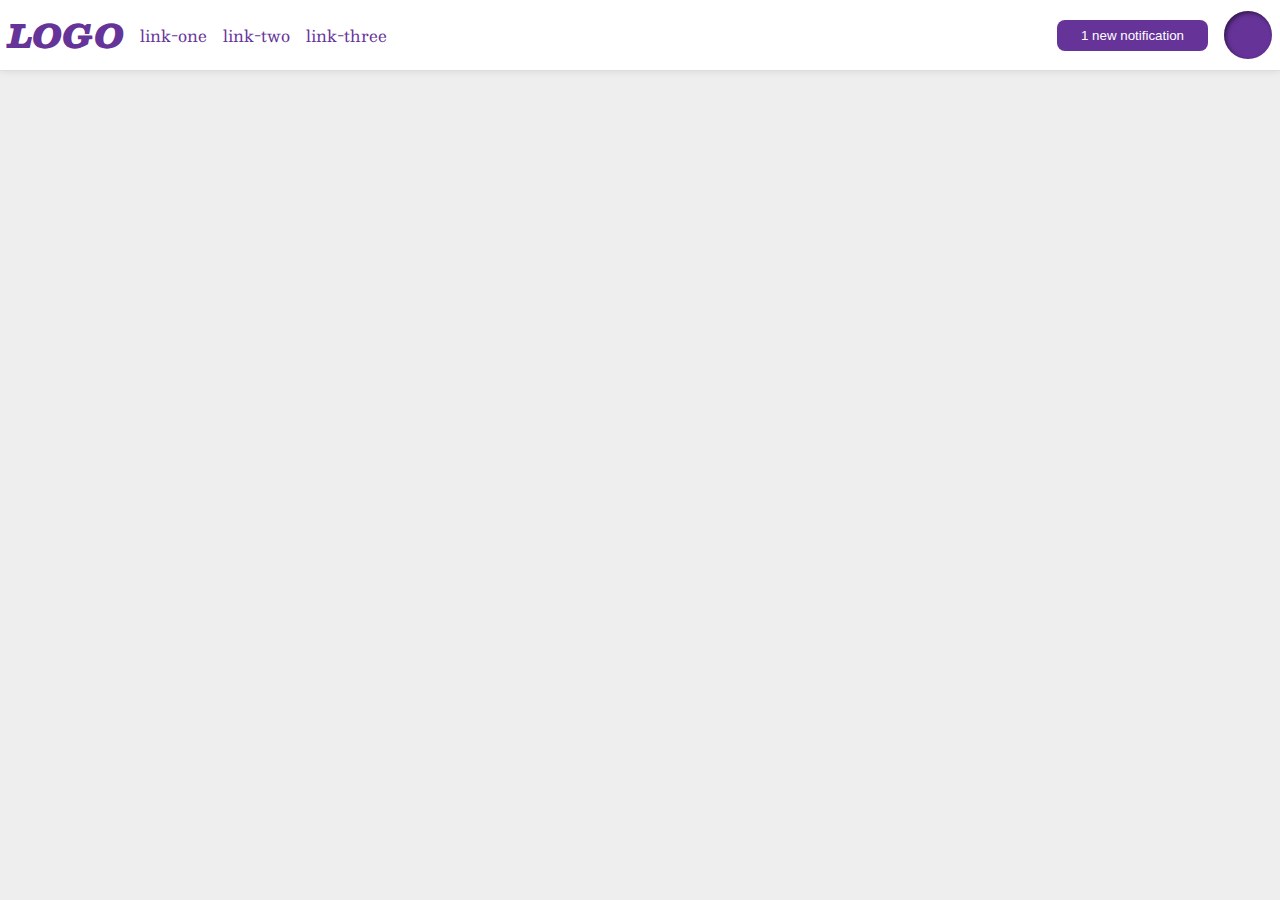
<file: flex/03-flex-header-2/index.html>
<!DOCTYPE html>
<html lang="en">
  <head>
    <meta charset="UTF-8">
    <meta http-equiv="X-UA-Compatible" content="IE=edge">
    <meta name="viewport" content="width=device-width, initial-scale=1.0">
    <title>Flex Header 2</title>
    <link rel="stylesheet" href="style.css">
  </head>
  <body>
    <div class="header">
      <div class="left">
        <div class="logo">
          LOGO
        </div>
        <ul class="links">
          <li><a href="google.com">link-one</a></li>
          <li><a href="google.com">link-two</a></li>
          <li><a href="google.com">link-three</a></li>
        </ul>
      </div>
      <div class="right" >
        <button class="notifications">
          1 new notification
        </button>
        <div class="profile-image"></div>
      </div>
    </div>
  </body>
</html>
</file>
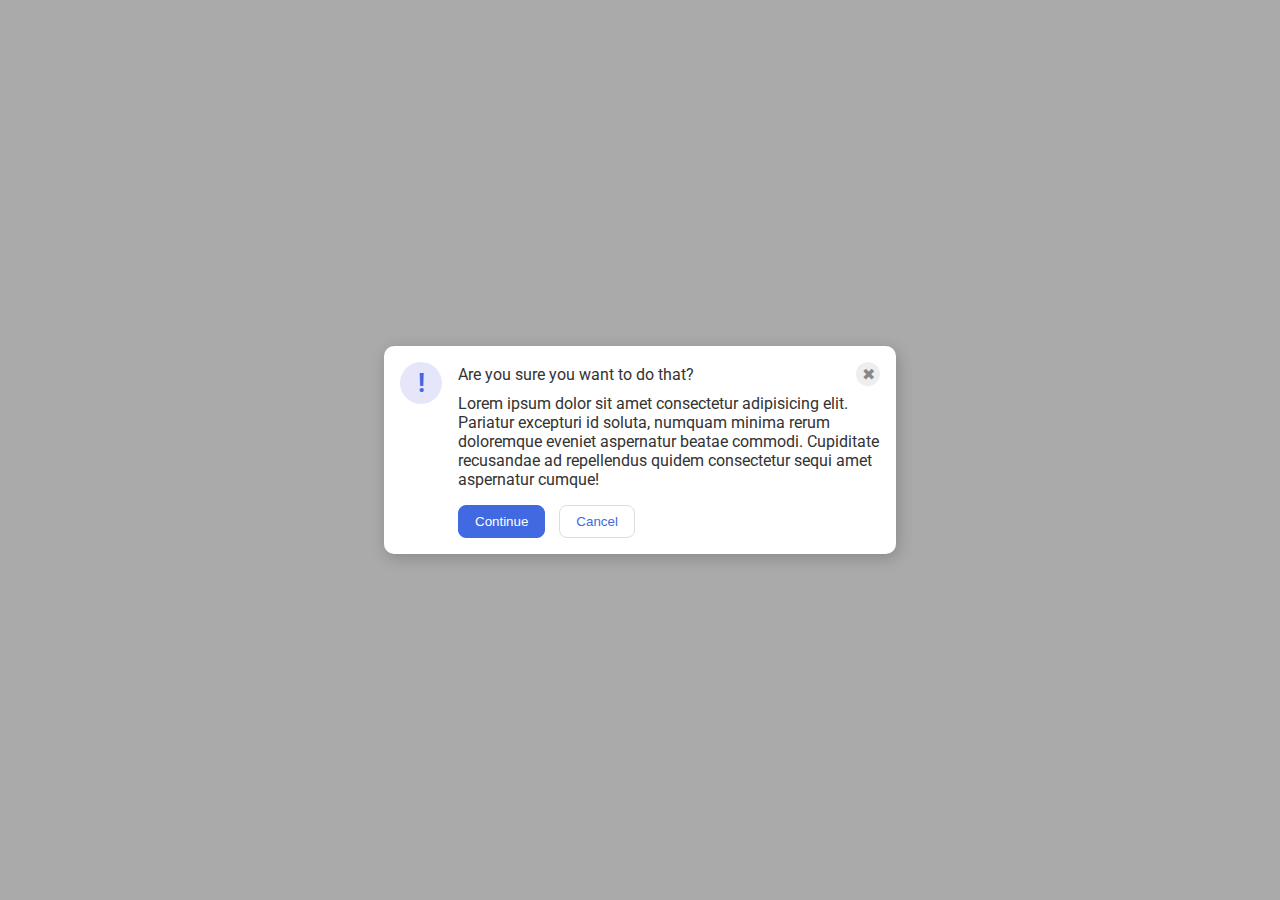
<file: flex/05-flex-modal/index.html>
<!DOCTYPE html>
<html lang="en">
  <head>
    <meta charset="UTF-8">
    <meta http-equiv="X-UA-Compatible" content="IE=edge">
    <meta name="viewport" content="width=device-width, initial-scale=1.0">
    <link rel="stylesheet" href="style.css">
    <title>Modal</title>
  </head>
  <body>
    <div class="modal">
      <div class="icon">!</div>
      <div class="container">
      <div class="header">Are you sure you want to do that?
      <div class="close-button">✖</div>
    </div>
      <div class="text">Lorem ipsum dolor sit amet consectetur adipisicing elit. Pariatur excepturi id soluta, numquam minima rerum doloremque eveniet aspernatur beatae commodi. Cupiditate recusandae ad repellendus quidem consectetur sequi amet aspernatur cumque!</div>
      <button class="continue">Continue</button>
      <button class="cancel">Cancel</button>
      </div>
    </div>
  </body>
</html>
</file>
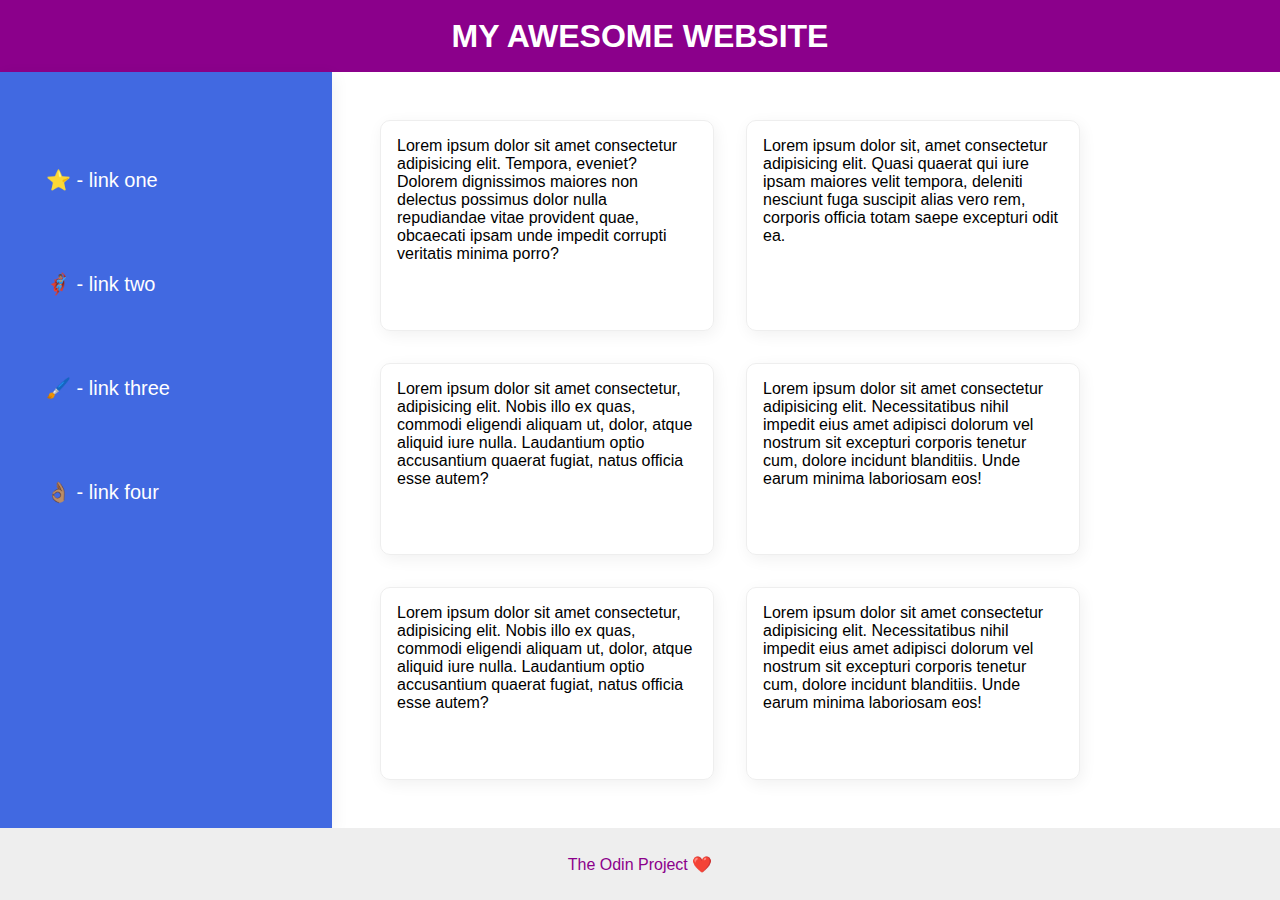
<file: flex/07-flex-layout-2/index.html>
<!DOCTYPE html>
<html lang="en">
  <head>
    <meta charset="UTF-8">
    <meta http-equiv="X-UA-Compatible" content="IE=edge">
    <meta name="viewport" content="width=device-width, initial-scale=1.0">
    <title>The Holy Grail</title>
    <link rel="stylesheet" href="style.css">
  </head>
  <body>
    <div class="header">
      MY AWESOME WEBSITE
    </div>
    <div class="body1">
        <div class="sidebar">
          <ul>
            <li><a href="#">⭐ - link one</a></li>
            <li><a href="#">🦸🏽‍♂️ - link two</a></li>
            <li><a href="#">🖌️ - link three</a></li>
            <li><a href="#">👌🏽 - link four</a></li>
          </ul>
        </div>
      <div class="container">
        <div class="card">Lorem ipsum dolor sit amet consectetur adipisicing elit. Tempora, eveniet? Dolorem dignissimos maiores non delectus possimus dolor nulla repudiandae vitae provident quae, obcaecati ipsam unde impedit corrupti veritatis minima porro?</div>
        <div class="card">Lorem ipsum dolor sit, amet consectetur adipisicing elit. Quasi quaerat qui iure ipsam maiores velit tempora, deleniti nesciunt fuga suscipit alias vero rem, corporis officia totam saepe excepturi odit ea.</div>
        <div class="card">Lorem ipsum dolor sit amet consectetur, adipisicing elit. Nobis illo ex quas, commodi eligendi aliquam ut, dolor, atque aliquid iure nulla. Laudantium optio accusantium quaerat fugiat, natus officia esse autem?</div>
        <div class="card">Lorem ipsum dolor sit amet consectetur adipisicing elit. Necessitatibus nihil impedit eius amet adipisci dolorum vel nostrum sit excepturi corporis tenetur cum, dolore incidunt blanditiis. Unde earum minima laboriosam eos!</div>
        <div class="card">Lorem ipsum dolor sit amet consectetur, adipisicing elit. Nobis illo ex quas, commodi eligendi aliquam ut, dolor, atque aliquid iure nulla. Laudantium optio accusantium quaerat fugiat, natus officia esse autem?</div>
        <div class="card">Lorem ipsum dolor sit amet consectetur adipisicing elit. Necessitatibus nihil impedit eius amet adipisci dolorum vel nostrum sit excepturi corporis tenetur cum, dolore incidunt blanditiis. Unde earum minima laboriosam eos!</div>
      </div>
    </div>
    
    <div class="footer">
      The Odin Project ❤️
    </div>
  </body>
</html>
</file>
<file: flex/03-flex-header-2/style.css>
/* this is some magical font-importing.  
you'll learn about it later. */
@import url('https://fonts.googleapis.com/css2?family=Besley:ital,wght@0,400;1,900&display=swap');

body {
  margin: 0;
  background: #eee;
  font-family: Besley, serif;
}

.header {
  background: white;
  border-bottom: 1px solid #ddd;
  box-shadow: 0 0 8px rgba(0,0,0,.1);
  display: flex;
  justify-content: space-between;
  padding: 8px;
}

.profile-image {
  background: rebeccapurple;
  box-shadow: inset 2px 2px 4px rgba(0,0,0,.5);
  border-radius: 50%;
  width: 48px;
  height: 48px;
}

.logo {
  color: rebeccapurple;
  font-size: 32px;
  font-weight: 900;
  font-style: italic;
}

button {
  border: none;
  border-radius: 8px;
  background: rebeccapurple;
  color: white;
  padding: 8px 24px;
}

a {
  /* this removes the line under our links */
  text-decoration: none;
  color: rebeccapurple;
}

ul {
  list-style-type: none;
  display: flex;
  padding: 0;
  margin: 0 ;
  gap: 16px;
}

.left, .right {
  display: flex;
  align-items: center;
  gap: 16px;
}
</file>
<file: flex/05-flex-modal/style.css>
@import url('https://fonts.googleapis.com/css2?family=Roboto:wght@400;700&display=swap');

html, body {
  height: 100%;
}

body {
  font-family: Roboto, sans-serif;
  margin: 0;
  background: #aaa;
  color: #333;
  /* I'll give you this one for free lol */
  display: flex;
  align-items: center;
  justify-content: center;
}

.modal {
  background: white;
  width: 480px;
  border-radius: 10px;
  box-shadow: 2px 4px 16px rgba(0,0,0,.2);
  display: flex;
  padding: 16px;
  gap: 16px;
  flex-direction: row;
}

.header {
  display: flex;
  align-items: center;
  justify-content: space-between;
  margin-bottom: 8px;
}
.text {
  margin-bottom: 16px;
}
.icon {
  color: royalblue;
  font-size: 26px;
  font-weight: 700;
  background: lavender;
  width: 42px;
  height: 42px;
  border-radius: 50%;
  display: flex;
  align-items: center;
  justify-content: center;
  flex-shrink: 0;
}

.close-button {
  background: #eee;
  border-radius: 50%;
  color: #888;
  font-weight: 400;
  font-size: 16px;
  height: 24px;
  width: 24px;
  display: flex;
  align-items: center;
  justify-content: center;
}

button {
  padding: 8px 16px;
  border-radius: 8px;
}

button.continue {
  background: royalblue;
  border: 1px solid royalblue;
  color: white;
  margin-right: 10px;
}

button.cancel {
  background: white;
  border: 1px solid #ddd;
  color: royalblue;
}
</file>
<file: flex/07-flex-layout-2/style.css>
body {
  font-family: -apple-system, BlinkMacSystemFont, 'Segoe UI', Roboto, Oxygen, Ubuntu, Cantarell, 'Open Sans', 'Helvetica Neue', sans-serif;
  margin: 0;
  min-height: 100vh;
  display: flex;
  flex-direction: column;
}

.header {
  height: 72px;
  background: darkmagenta;
  color: white;
  font-weight: bolder;
  font-size: 32px;
  padding: 0 16px;
  display: flex;
  align-items: center;
  justify-content: center;
}
.body1 {
  flex: 1;
  display: flex;
}
.container {
  display: flex;
  flex-wrap: wrap;
  padding: 32px;
}
.sidebar{
  width: 300px;
  background: royalblue;
  box-shadow: 2px 4px 16px rgba(0,0,0,.06);
  padding: 16px;
  flex-shrink:0;
  list-style: none;
  text-decoration: none;
  padding: 16px;
}


ul{
  list-style: none;
  text-decoration: none;
  padding: 0;
  margin: 0;
  margin: 80px 0 0 30px;
  color: white;
}

li{
  margin-bottom: 80px;
  font-weight: 500;
  font-size: 20px;
}

a{
  color: white;
  text-decoration: none;
}
.card{
  border: 1px solid #eee;
  box-shadow: 2px 4px 16px rgba(0,0,0,.06);
  border-radius: 10px;
  width: 300px;
  padding: 16px;
  margin: 16px;
}
.footer {
  height: 72px;
  background: #eee;
  color: darkmagenta;
  display: flex;
  align-items: center;
  justify-content: center;
}
</file>
